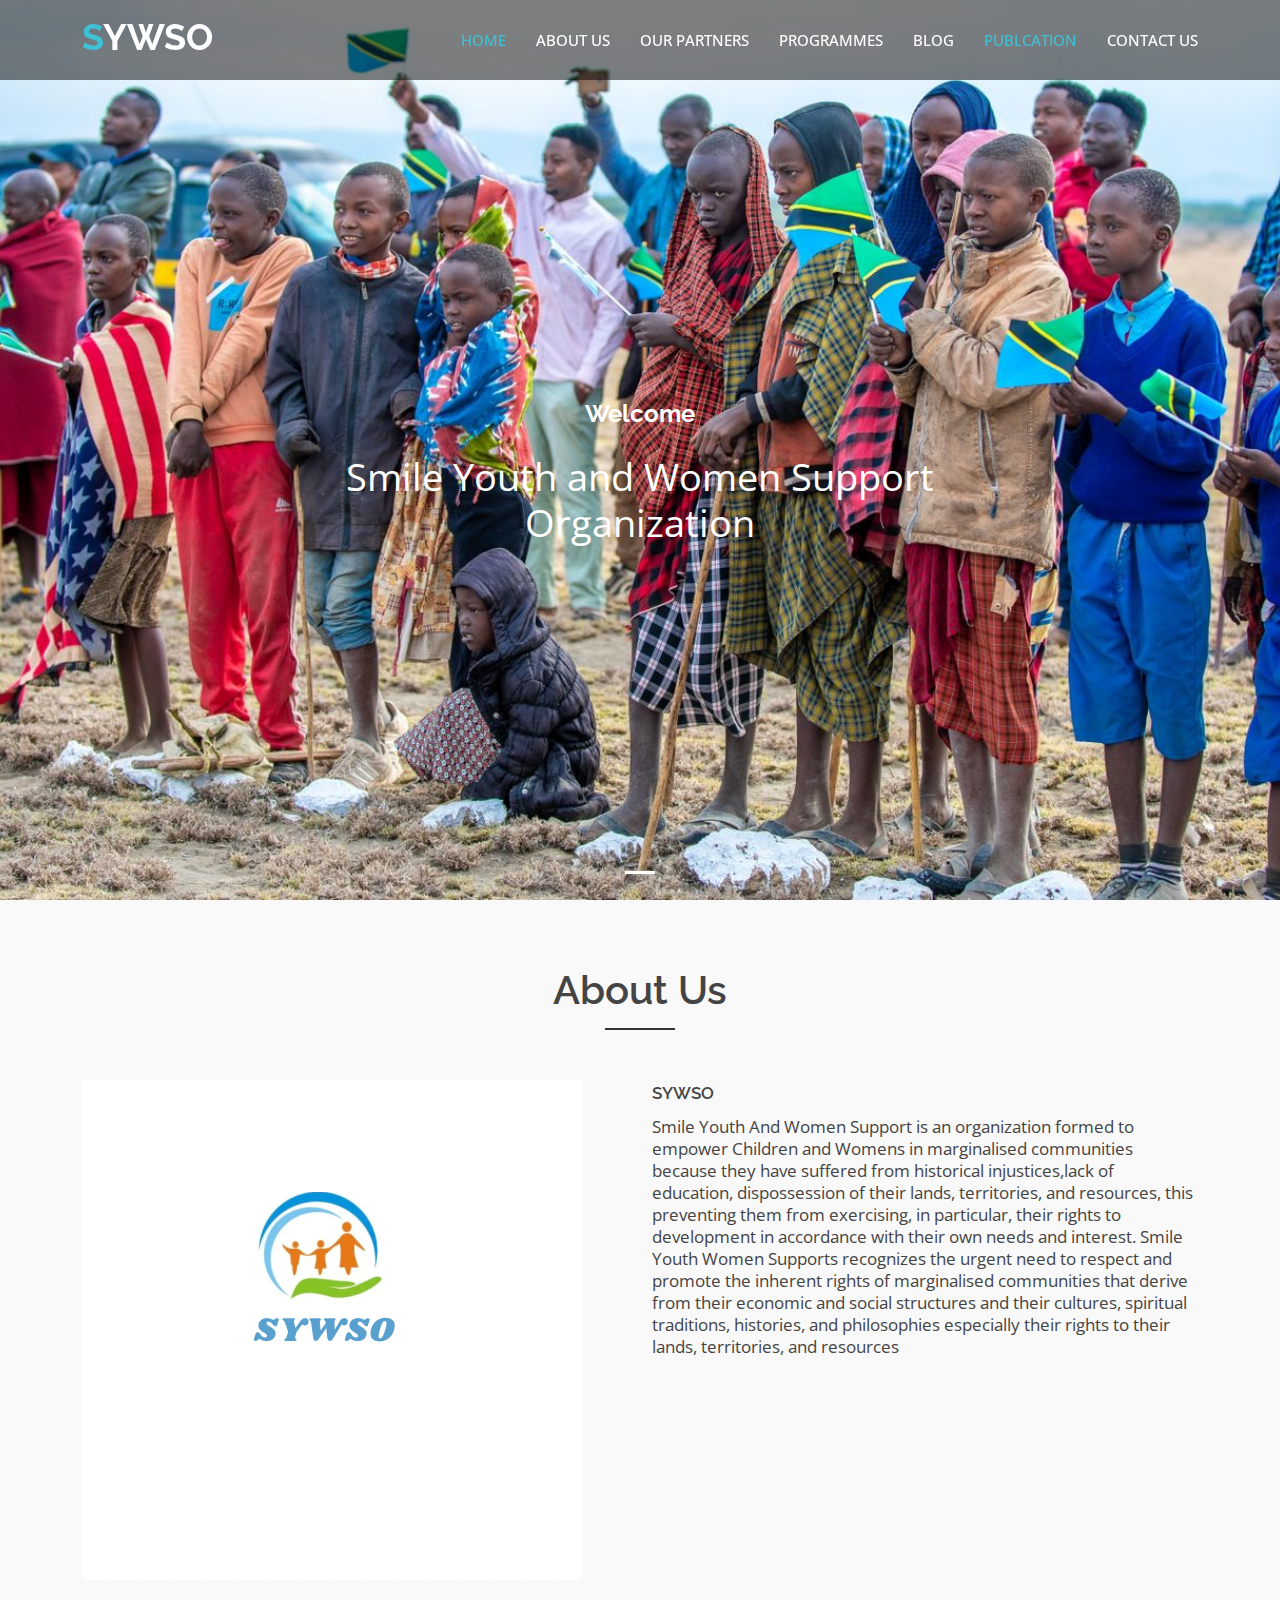
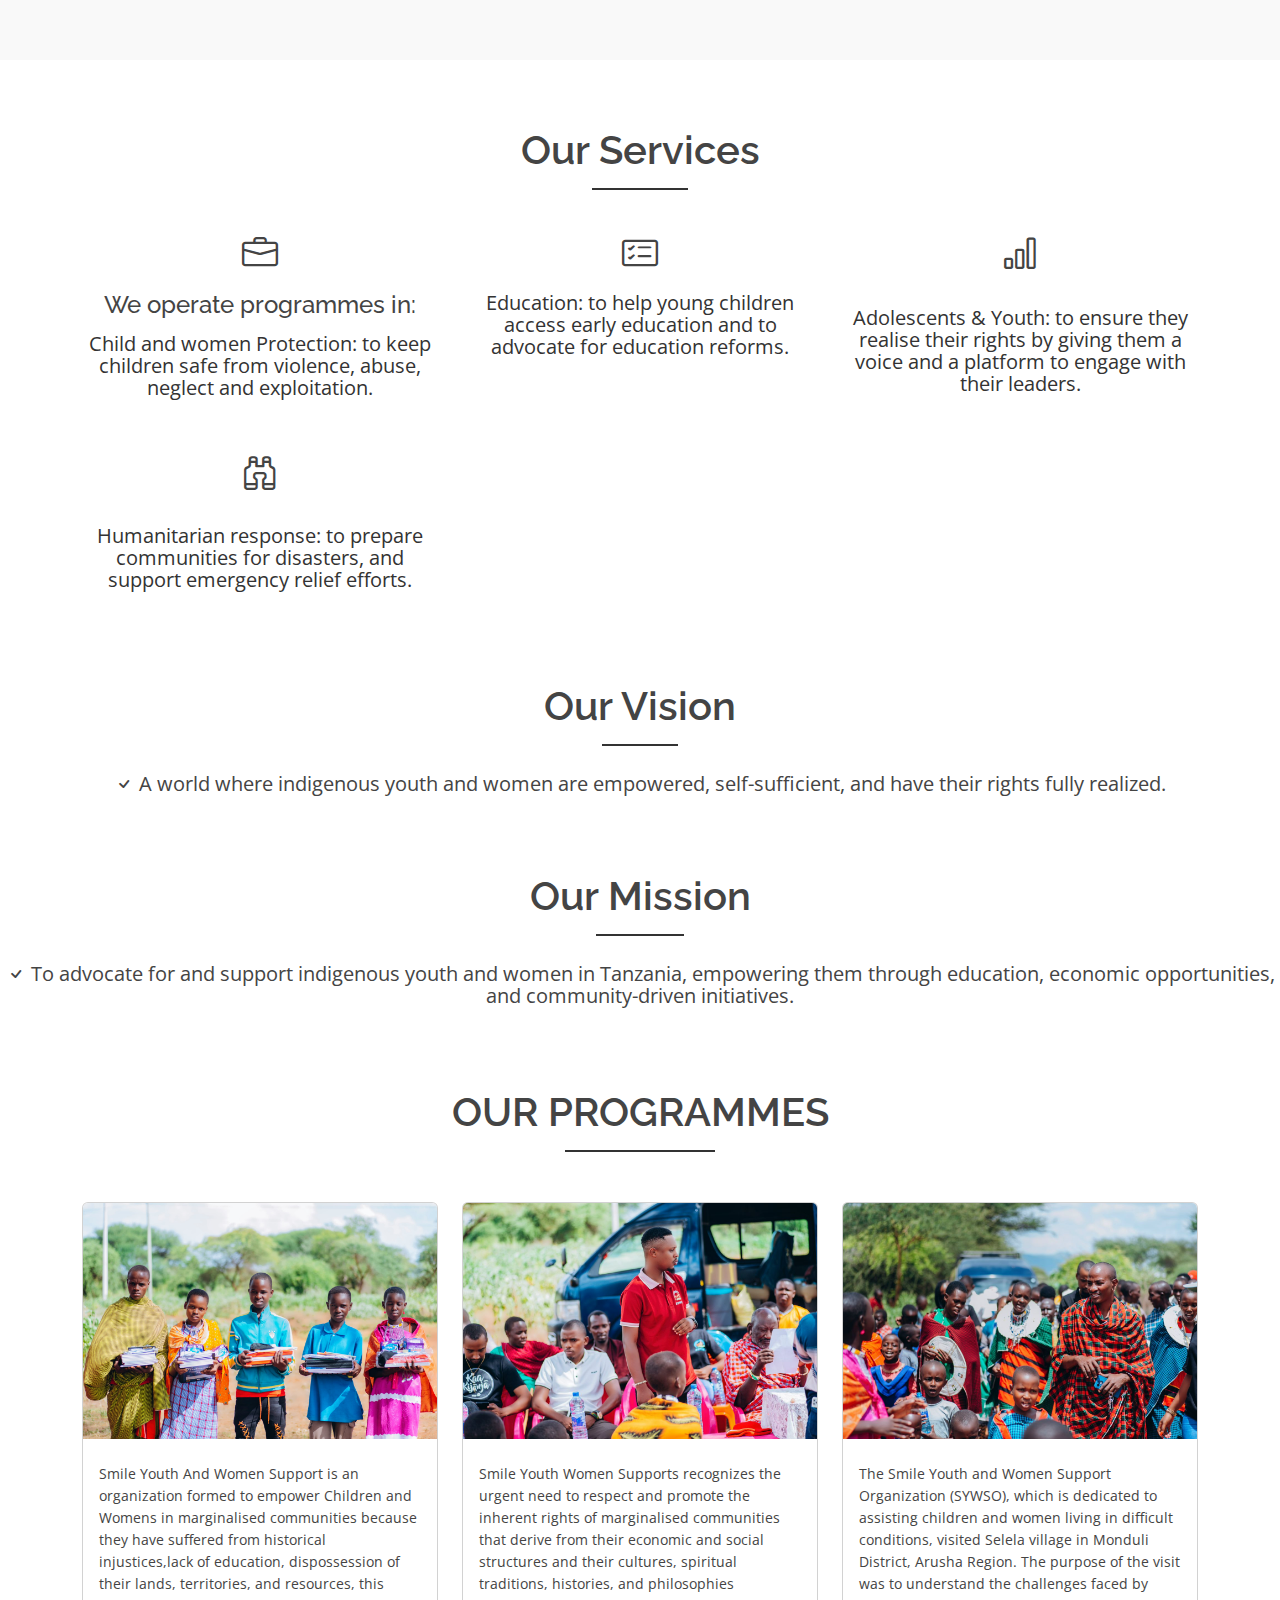
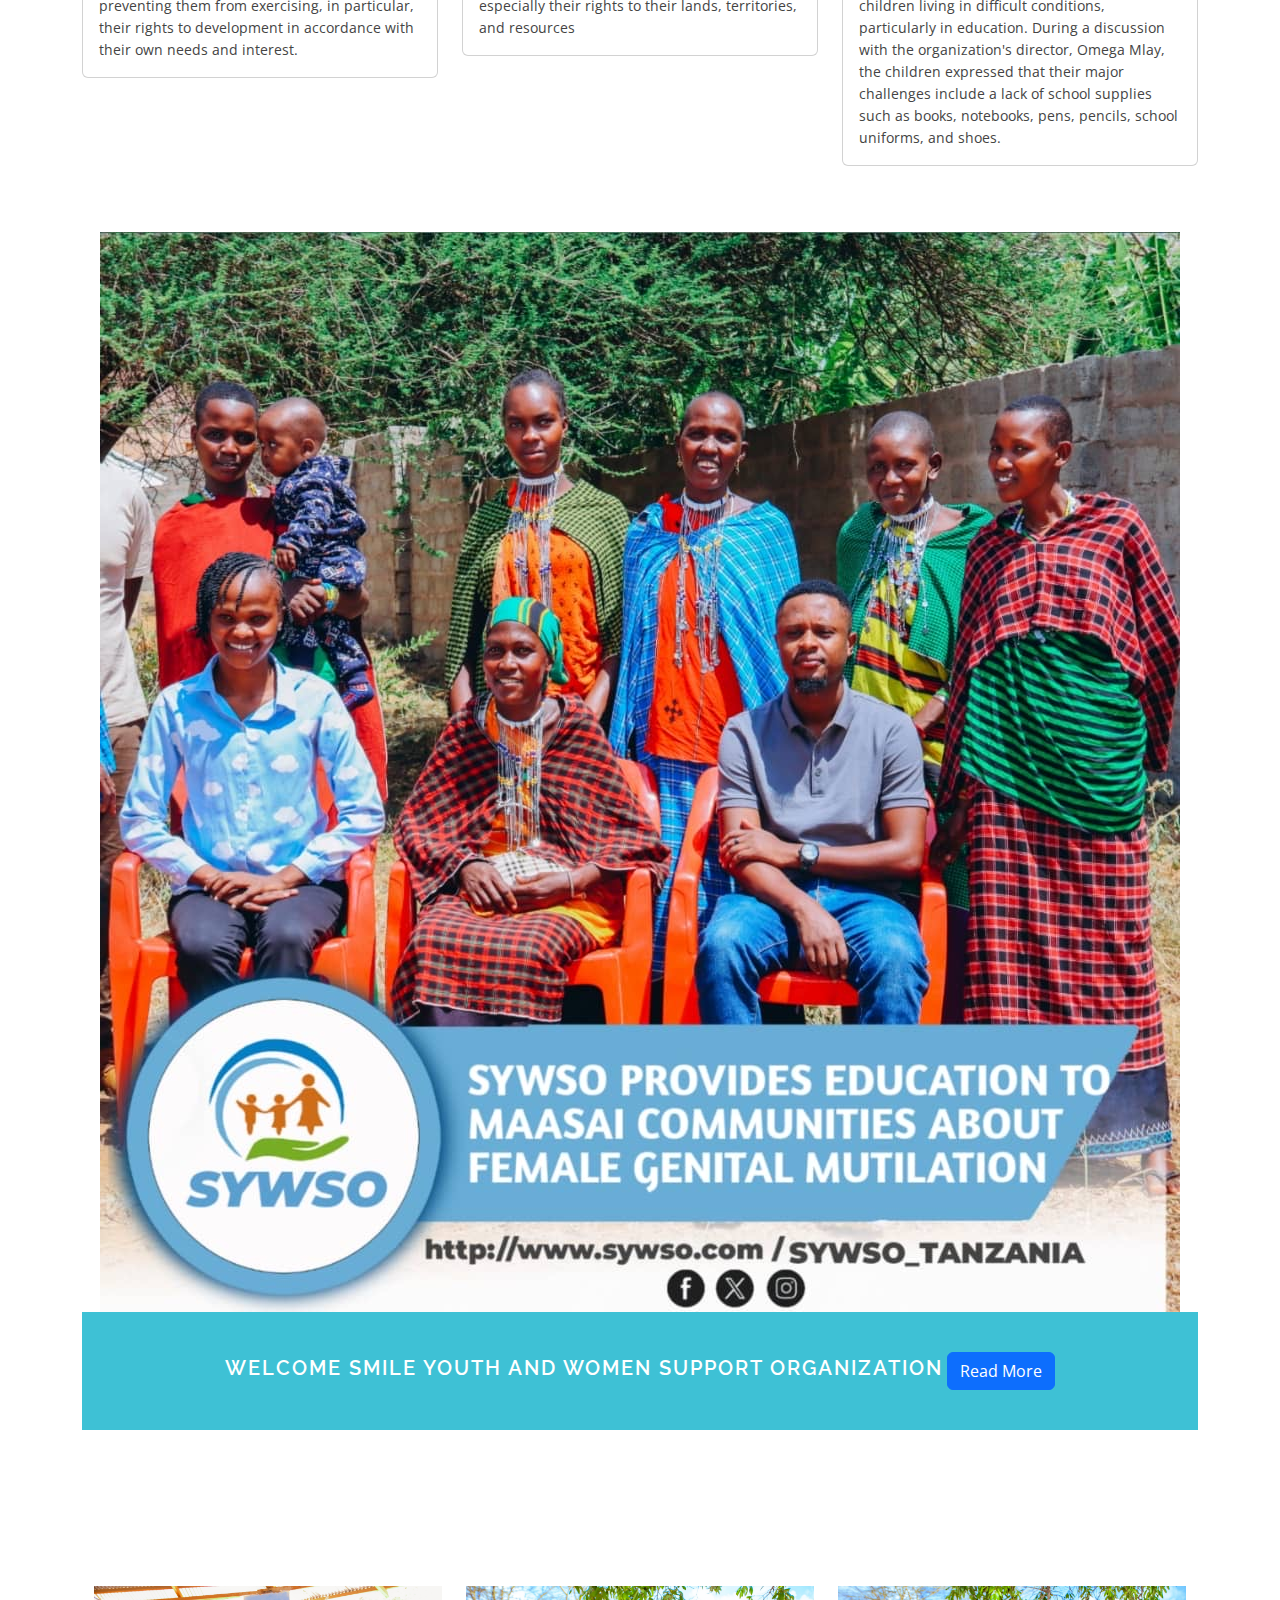
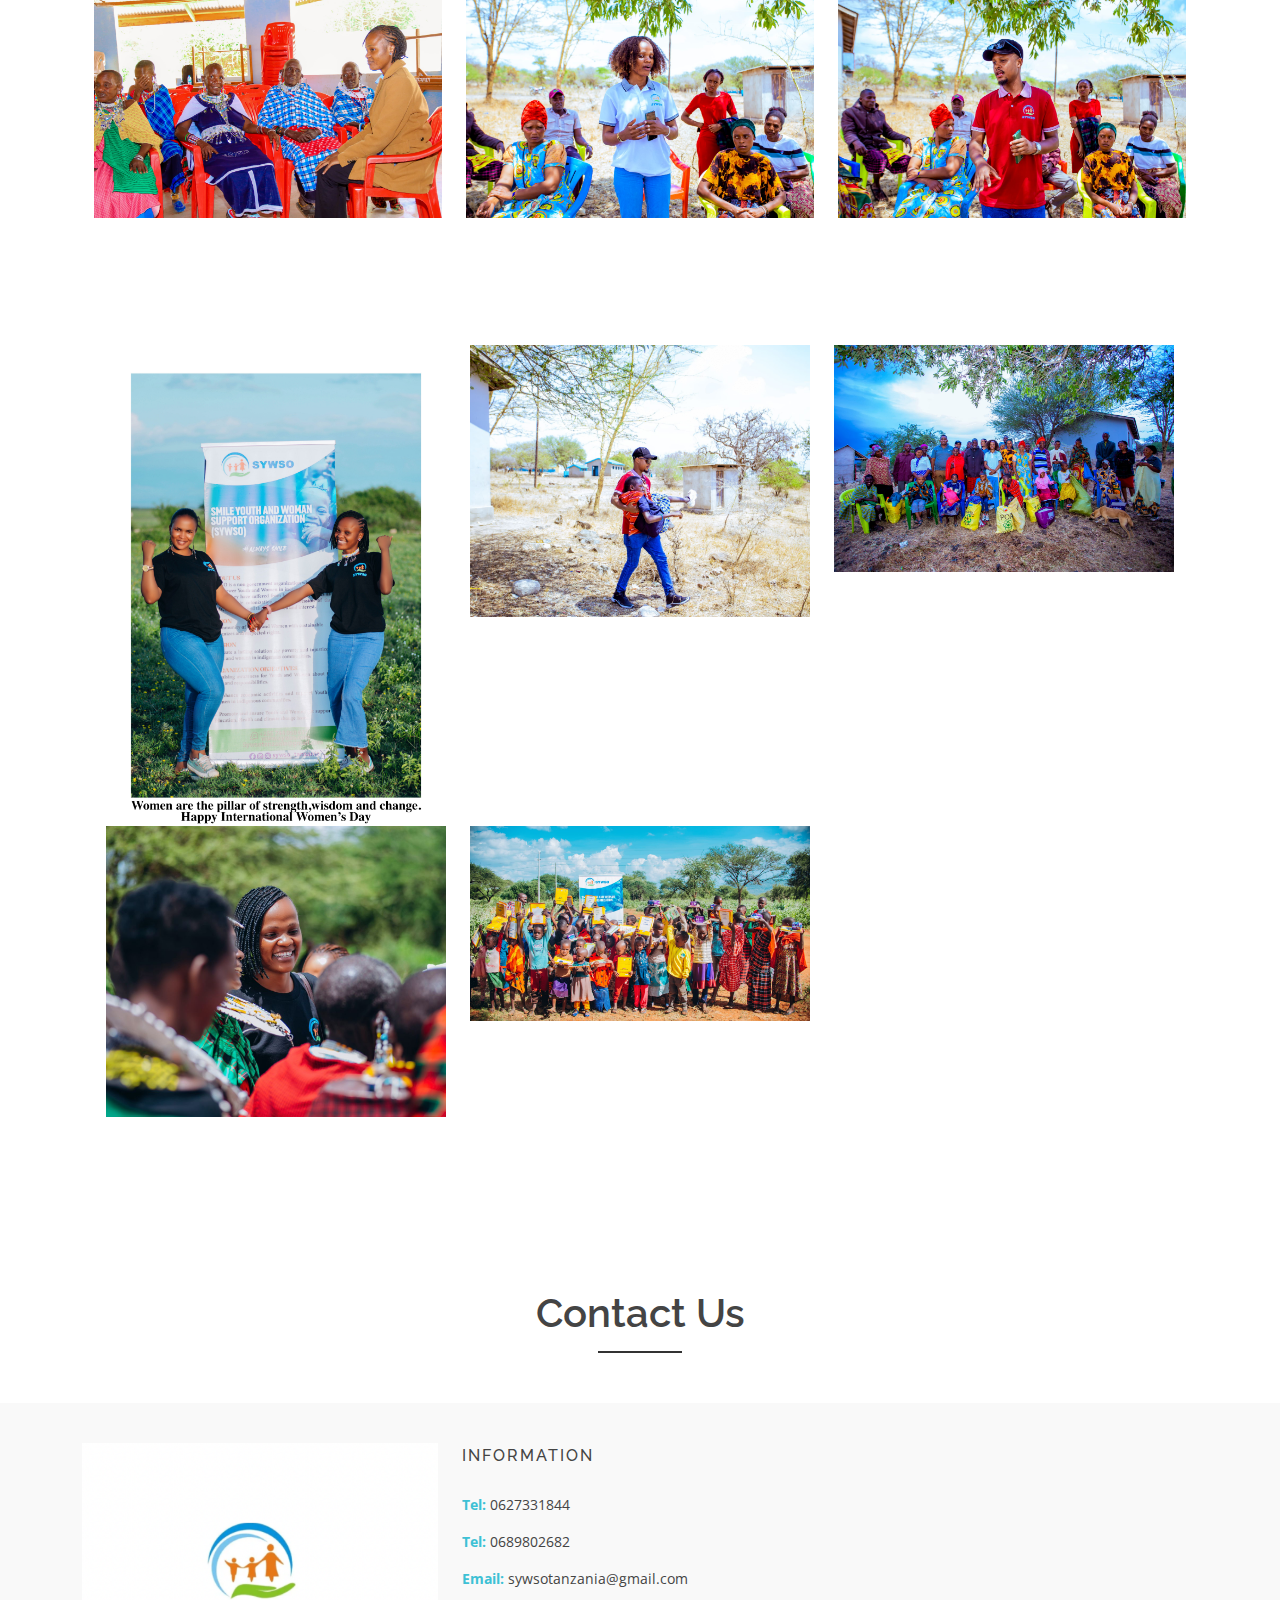
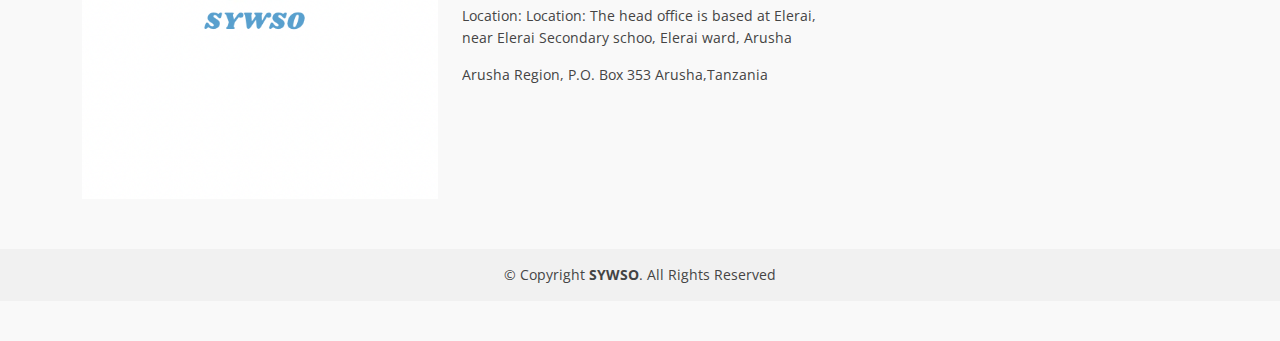
<file: index.html>
<!DOCTYPE html>
<html lang="en">

<head>
  <meta charset="utf-8">
  <meta content="width=device-width, initial-scale=1.0" name="viewport">


  <meta content="" name="description">
  <meta content="" name="keywords">

  <!-- Favicons -->
  <link href="assets/img/favicon.png" rel="icon">
  <link href="assets/img/apple-touch-icon.png" rel="apple-touch-icon">

  <!-- Google Fonts -->
  <link
    href="https://fonts.googleapis.com/css?family=Open+Sans:300,400,400i,600,700|Raleway:300,400,400i,500,500i,700,800,900"
    rel="stylesheet">

  <!-- Vendor CSS Files -->
  <link href="/vendor/animate.css/animate.min.css" rel="stylesheet">
  <link href="/vendor/bootstrap/css/bootstrap.min.css" rel="stylesheet">
  <link href="/vendor/bootstrap-icons/bootstrap-icons.css" rel="stylesheet">
  <link href="/vendor/boxicons/css/boxicons.min.css" rel="stylesheet">
  <link href="/vendor/glightbox/css/glightbox.min.css" rel="stylesheet">
  <link href="/vendor/swiper/swiper-bundle.min.css" rel="stylesheet">

  <link rel="stylesheet" type="text/css" href="/css/style.css">

</head>

<body>

  <!-- ======= Header ======= -->
  <header id="header" class="fixed-top d-flex align-items-center">
    <div class="container d-flex justify-content-between">

      <div class="logo">
        <h1><a href="index.html"><span>S</span>YWSO</a></h1>


      </div>

      <nav id="navbar" class="navbar">
        <ul>
          <li><a class="nav-link scrollto active" href="#hero">HOME</a></li>
          <li><a class="nav-link scrollto" href="#about">ABOUT US</a></li>
          <li><a class="nav-link scrollto" href="#services">OUR PARTNERS </a></li>
          <li><a class="nav-link scrollto" href="#portfolio">PROGRAMMES</a></li>
          <li><a class="nav-link scrollto" href="blog.html">BLOG</a></li>
          <li><a class="nav-link scrollto active" href="#hero">PUBLCATION</a></li>



          </li>
          <li><a class="nav-link scrollto" href="#contact">CONTACT US</a></li>
        </ul>
        <i class="bi bi-list mobile-nav-toggle"></i>
      </nav><!-- .navbar -->

    </div>
  </header><!-- End Header -->

  <!-- ======= hero Section ======= -->
  <section id="hero">
    <div class="hero-container">
      <div id="heroCarousel" class="carousel slide carousel-fade" data-bs-ride="carousel" data-bs-interval="5000">

        <ol id="hero-carousel-indicators" class="carousel-indicators"></ol>

        <div class="carousel-inner" role="listbox">

          <div class="carousel-item active" style="background-image: url(/img/hero-carousel/1.JPG)">

            <div class="carousel-container">
              <div class="container">
                <h2 class="animate__animated animate__fadeInDown">Welcome</h2>
                <p class="animate__animated animate__fadeInUp">Smile Youth and Women Support Organization</p>

              </div>
            </div>
          </div>




        </div>


      </div>
    </div>
  </section><!-- End Hero Section -->

  <main id="main">

    <!-- ======= About Section ======= -->
    <div id="about" class="about-area area-padding">
      <div class="container">
        <div class="row">
          <div class="col-md-12 col-sm-12 col-xs-12">
            <div class="section-headline text-center">
              <h2>About Us</h2>
            </div>
          </div>
        </div>
        <div class="row">
          <!-- single-well start-->
          <div class="col-md-6 col-sm-6 col-xs-12">
            <div class="well-left">
              <div class="single-well">
                <a href="#">
                  <img src="/img/logo.png">
                </a>
              </div>
            </div>
          </div>
          <!-- single-well end-->
          <div class="col-md-6 col-sm-6 col-xs-12">
            <div class="well-middle">
              <div class="single-well">
                <a href="#">
                  <h4 class="sec-head">SYWSO</h4>
                </a>
                <p style="font-size: 17px;">
                  Smile Youth And Women Support is an organization formed to empower Children and
                  Womens in marginalised communities because they have suffered from historical
                  injustices,lack of education, dispossession of their lands, territories, and
                  resources, this
                  preventing them from exercising, in particular, their rights to development in
                  accordance
                  with their own needs and interest.
                  Smile Youth Women Supports recognizes the urgent need to respect and promote the
                  inherent rights of marginalised communities that derive from their economic and social
                  structures and their cultures, spiritual traditions, histories, and philosophies
                  especially
                  their rights to their lands, territories, and resources 
                </p>

              </div>
            </div>
          </div>
          <!-- End col-->
        </div>
      </div>
    </div><!-- End About Section -->

    <!-- ======= Services Section ======= -->
    <div id="services" class="services-area area-padding">
      <div class="container">
        <div class="row">
          <div class="col-md-12 col-sm-12 col-xs-12">
            <div class="section-headline services-head text-center">
              <h2>Our Services</h2>
            </div>
          </div>
        </div>
        <div class="row text-center">
          <!-- Start Left services -->
          <div class="col-md-4 col-sm-4 col-xs-12">
            <div class="about-move">
              <div class="services-details">
                <div class="single-services">
                  <a class="services-icon" href="#">
                    <i class="bi bi-briefcase"></i>
                  </a>
                  <h4>We operate programmes in:</h4>
                  <p style="font-size: 20px;">
                    Child and women Protection: to keep children safe from violence, abuse, neglect and
                    exploitation.
                  </p>
                </div>
              </div>
              <!-- end about-details -->
            </div>
          </div>
          <div class="col-md-4 col-sm-4 col-xs-12">
            <div class="about-move">
              <div class="services-details">
                <div class="single-services">
                  <a class="services-icon" href="#">
                    <i class="bi bi-card-checklist"></i>
                  </a>

                  <p style="font-size: 20px;">
                    Education: to help young children access early education and to advocate for education
                    reforms.
                  </p>
                </div>
              </div>
              <!-- end about-details -->
            </div>
          </div>
          <div class="col-md-4 col-sm-4 col-xs-12">
            <!-- end col-md-4 -->
            <div class=" about-move">
              <div class="services-details">
                <div class="single-services">
                  <a class="services-icon" href="#">
                    <i class="bi bi-bar-chart"></i>
                  </a>
                  <h4></h4>
                  <p style="font-size: 20px;">
                    Adolescents & Youth: to ensure they realise their rights by giving them a voice and a
                    platform to engage with their leaders.
                  </p>
                </div>
              </div>
              <!-- end about-details -->
            </div>
          </div>
          <div class="col-md-4 col-sm-4 col-xs-12">
            <!-- end col-md-4 -->
            <div class=" about-move">
              <div class="services-details">
                <div class="single-services">
                  <a class="services-icon" href="#">
                    <i class="bi bi-binoculars"></i>
                  </a>
                  <h4> </h4>
                  <p style="font-size: 20px;">
                    Humanitarian response: to prepare communities for disasters, and support emergency
                    relief efforts.
                  </p>
                </div>
              </div>
              <!-- end about-details -->
            </div>
          </div>
          <!-- End Left services -->

          <!-- End Left services -->

        </div>
      </div>
    </div>
    </div><!-- End Services Section -->


    <div class="row">
      <div class="col-md-12 col-sm-12 col-xs-12">
        <div class="section-headline services-head text-center">
          <h2>Our Vision</h2>
        </div>
      </div>
    </div>
    <ul>
      <br>
      <center>
        <p style="font-size: 20px;"><i class="bi bi-check"></i>
          A world where indigenous youth and women are empowered, self-sufficient, and have their rights fully realized.
        </p>
      </center>

      <br>
      <br>
      <br>
      <div class="row">
        <div class="col-md-12 col-sm-12 col-xs-12">
          <div class="section-headline services-head text-center">
            <h2>Our Mission</h2>
          </div>
        </div>
      </div>

      <br>

      <center>
        <p style="font-size: 20px;"><i class="bi bi-check"></i>
          To advocate for and support indigenous youth and women in Tanzania, empowering them through education,
          economic opportunities, and community-driven initiatives.
        </p>
      </center>


    </ul>





    <!-- ======= Portfolio Section ======= -->
    <div id="portfolio" class="portfolio-area area-padding fix">
      <div class="container">
        <div class="row">
          <div class="col-lg-12 col-md-12 col-sm-12 col-xs-12">
            <div class="section-headline text-center">
              <h2>OUR PROGRAMMES</h2>
            </div>
          </div>
        </div>


    


<div class="row row-cols-1 row-cols-md-3 g-4">
  <div class="col">
    <div class="card">
      <img src="/img/Blog14.jpeg" class="card-img-top"
        alt="Hollywood Sign on The Hill" />
      <div class="card-body">
        <h5 class="card-title"></h5>
        <p class="card-text">
              Smile Youth And Women Support is an organization formed to empower Children and
                    Womens in marginalised communities because they have suffered from historical
                    injustices,lack of education, dispossession of their lands, territories, and
                    resources, this
                    preventing them from exercising, in particular, their rights to development in
                    accordance
                    with their own needs and interest.
                    
        </p>
      </div>
    </div>
  </div>
  <div class="col">
    <div class="card">
      <img src="/img/Blog18.jpeg" class="card-img-top"
        alt="Palm Springs Road" />
      <div class="card-body">
        <h5 class="card-title"></h5>
        <p class="card-text">
          Smile Youth Women Supports recognizes the urgent need to respect and promote the
                    inherent rights of marginalised communities that derive from their economic and social
                    structures and their cultures, spiritual traditions, histories, and philosophies
                    especially
                    their rights to their lands, territories, and resources
        </p>
      </div>
    </div>
  </div>
  <div class="col">
    <div class="card">
      <img src="/img/Blog19.jpeg" class="card-img-top"
        alt="Los Angeles Skyscrapers" />
      <div class="card-body">
        <h5 class="card-title"></h5>
        <p class="card-text">The Smile Youth and Women Support Organization (SYWSO), which is dedicated to assisting children and women living in difficult conditions, visited Selela village in Monduli District, Arusha Region. The purpose of the visit was to understand the challenges faced by children living in difficult conditions, particularly in education.

                    During a discussion with the organization's director, Omega Mlay, the children expressed that their major challenges include a lack of school supplies such as books, notebooks, pens, pencils, school uniforms, and shoes. 
    </div>
  </div>
  </div>
</div>

<br>
        <br>
        <br>




       <center><img src="/img/masaibanner.jpeg"></center>


    

    <!-- ======= Suscribe Section ======= -->
    <div class="suscribe-area">
      <div class="container">
        <div class="row">
          <div class="col-lg-12 col-md-12 col-sm-12 col-xs=12">
            <div class="suscribe-text text-center">
              <h3>Welcome Smile Youth and Women Support Organization </h3>
<a class="btn btn-primary" href="blog.html" role="button">Read More</a>

             
</a>
            </div>
          </div>
        </div>
      </div>
    </div><!-- End Suscribe Section -->

    <br>
    <br>



<section class="blog py-5">
    <div class="container">
      <div class="d-flex flex-wrap justify-content-between align-items-center mt-5 mb-3">
        
        <a href="index.html" class="btn-link"></a>
      </div>
      <div class="row">
        <div class="col-md-4">
          <article class="post-item">
            <div class="post-image">
              <a href="index.html">
                <img src="/img/blog1.jpg" alt="image" class="post-grid-image img-fluid">
              </a>
            </div>
         
          </article>
        </div>
        <div class="col-md-4">
          <article class="post-item">
            <div class="post-image">
              <a href="index.html">
                <img src="/img/blog8.jpg" alt="image" class="post-grid-image img-fluid">
              </a>
            </div>
          
          </article>
        </div>

<div class="col-md-4">
          <article class="post-item">
            <div class="post-image">
              <a href="index.html">
                <img src="/img/blog7.jpg" alt="image" class="post-grid-image img-fluid">
              </a>
            </div>
          
          </article>
        </div>



<section class="blog py-5">
    <div class="container">
      <div class="d-flex flex-wrap justify-content-between align-items-center mt-5 mb-3">
        <h4 class="text-uppercase"></h4>
        <a href="index.html" class="btn-link"></a>
      </div>
      <div class="row">
        <div class="col-md-4">
          <article class="post-item">
            <div class="post-image">
              <a href="index.html">
                <img src="/img/sywso.jpeg" alt="image" class="post-grid-image img-fluid">
              </a>
            </div>
         
          </article>
        </div>
        <div class="col-md-4">
          <article class="post-item">
            <div class="post-image">
              <a href="index.html">
                <img src="/img/blog12.jpg" alt="image" class="post-grid-image img-fluid">
              </a>
            </div>
          
          </article>
        </div>

<div class="col-md-4">
          <article class="post-item">
            <div class="post-image">
              <a href="index.html">
                <img src="/blog13.jpg" alt="image" class="post-grid-image img-fluid">
              </a>
            </div>
          
          </article>
        </div>




        
<div class="col-md-4">
          <article class="post-item">
            <div class="post-image">
              <a href="index.html">
                <img src="img/Blog16.jpeg" alt="image" class="post-grid-image img-fluid">
              </a>
            </div>
          
          </article>
        </div>

        <div class="col-md-4">
          <article class="post-item">
            <div class="post-image">
              <a href="index.html">
                <img src="img/Blog13.jpeg" alt="image" class="post-grid-image img-fluid">
              </a>
            </div>
          
          </article>
        </div>

 
        
 <div class="col-md-4">
          <article class="post-item">
            <div class="post-image">
              <a href="index.html>
                <img src="img/Blog10.jpeg" alt="image" class="post-grid-image img-fluid">
              </a>
            </div>
          
          </article>
        </div>



<div class="col-md-4">
          <article class="post-item">
            <div class="post-image">
              <a href="index.html>
                <img src="img/Blog15.jpeg" alt="image" class="post-grid-image img-fluid">
              </a>
            </div>
          
          </article>
        </div>

        <div class="col-md-4">
          <article class="post-item">
            <div class="post-image">
              <a href="index.html>
                <img src="img/Blog14.jpeg" alt="image" class="post-grid-image img-fluid">
              </a>
            </div>
          
          </article>
        </div>


  </main><!-- End #main -->

           <!-- ======= Contact Section ======= -->
    <div class="col-md-12 col-sm-12 col-xs-12">
      <div class="section-headline text-center">
        <h2>Contact us</h2>
      </div>
    </div>
  <!-- ======= Footer ======= -->
  <footer>
    <div id="contact" class="footer-area">
      <div class="container">
        <div class="row">
          <div class="col-md-4">
            <div class="footer-content">
              <div class="footer-head">
                <div class="footer-logo">
                  <img src="/img/logo.png">
                </div>


                <div class="footer-icons">

                </div>
              </div>
            </div>
          </div>
          <!-- end single footer -->
          <div class="col-md-4">
            <div class="footer-content">
              <div class="footer-head">
                <h4>information</h4>

                <div class="footer-contacts">
                  <p><span>Tel:</span> 0627331844</p>
                  <p><span>Tel:</span> 0689802682</p>
                  <p><span>Email:</span> sywsotanzania@gmail.com</p <p><span>Location:</span> Location: The head office
                  is based at Elerai, near Elerai Secondary schoo, Elerai ward, Arusha</p>
                  Arusha Region, P.O. Box 353 Arusha,Tanzania
                </div>
              </div>
            </div>
          </div>
          <!-- end single footer -->
          <div class="col-md-4">
            <div class="footer-content">
              <div class="footer-head">

                <div class="flicker-img">
                  
              </div>
            </div>
          </div>
        </div>
      </div>
    </div>
    <div class="footer-area-bottom">
      <div class="container">
        <div class="row">
          <div class="col-md-12 col-sm-12 col-xs-12">
            <div class="copyright text-center">
              <p>
                &copy; Copyright <strong>SYWSO</strong>. All Rights Reserved
              </p>
            </div>

          </div>
        </div>
      </div>
    </div>
    </div>
  </footer><!-- End  Footer -->

  <div id="preloader"></div>
  <a href="#" class="back-to-top d-flex align-items-center justify-content-center"><i
      class="bi bi-arrow-up-short"></i></a>

  <!-- Vendor JS Files -->
  <script src="/vendor/bootstrap/js/bootstrap.bundle.min.js"></script>
  <script src="/vendor/glightbox/js/glightbox.min.js"></script>
  <script src="/vendor/isotope-layout/isotope.pkgd.min.js"></script>
  <script src="/vendor/swiper/swiper-bundle.min.js"></script>
  <script src="/vendor/php-email-form/validate.js"></script>

  <!-- Template Main JS File -->
  <script src="/js/main.js"></script>

</body>

</html>
</file>
<file: css/style.css>
/**
* Template Name: eBusiness
* Template URL: https://bootstrapmade.com/ebusiness-bootstrap-corporate-template/
* Updated: Mar 17 2024 with Bootstrap v5.3.3
* Author: BootstrapMade.com
* License: https://bootstrapmade.com/license/
*/

/*--------------------------------------------------------------
# General
--------------------------------------------------------------*/
html,
body {
  height: 100%;
}

.floatleft {
  float: left;
}

.floatright {
  float: right;
}

.alignleft {
  float: left;
  margin-right: 15px;
  margin-bottom: 15px;
}

.alignright {
  float: right;
  margin-left: 15px;
  margin-bottom: 15px;
}

.aligncenter {
  display: block;
  margin: 0 auto 15px;
}

a:focus {
  outline: 0px solid;
}

img {
  max-width: 100%;
  height: auto;
}

.fix {
  overflow: hidden;
}

p {
  margin: 0 0 15px;
  color: #444;
}

h1,
h2,
h3,
h4,
h5,
h6 {
  font-family: "Raleway", sans-serif;
  margin: 0 0 15px;
  color: #444;
  font-weight: 500;
}

h1 {
  font-size: 48px;
  line-height: 50px;
}

h2 {
  font-size: 38px;
  line-height: 40px;
}

h3 {
  font-size: 30px;
  line-height: 32px;
}

h4 {
  font-size: 24px;
  line-height: 26px;
}

h5 {
  font-size: 20px;
  line-height: 22px;
}

h6 {
  font-size: 16px;
  line-height: 20px;
}

a {
  transition: all 0.3s ease 0s;
  text-decoration: none;
}

a:hover {
  color: #3EC1D5;
  text-decoration: none;
}

a:active,
a:hover {
  outline: 0 none;
}

body {
  background: #fff none repeat scroll 0 0;
  color: #444;
  font-family: "Open Sans", sans-serif;
  font-size: 14px;
  text-align: left;
  overflow-x: hidden;
  line-height: 22px;
}

/*--------------------------------------------------------------
# Back to top button
--------------------------------------------------------------*/
.back-to-top {
  position: fixed;
  visibility: hidden;
  opacity: 0;
  right: 15px;
  bottom: 15px;
  z-index: 996;
  background: #3ec1d5;
  width: 40px;
  height: 40px;
  transition: all 0.4s;
}

.back-to-top i {
  font-size: 28px;
  color: #fff;
  line-height: 0;
}

.back-to-top:hover {
  background: #60ccdc;
  color: #fff;
}

.back-to-top.active {
  visibility: visible;
  opacity: 1;
}

.clear {
  clear: both;
}

ul {
  list-style: outside none none;
  margin: 0;
  padding: 0;
}

input,
select,
textarea,
input[type=text],
input[type=date],
input[type=url],
input[type=email],
input[type=password],
input[type=tel],
button,
button[type=submit] {
  -moz-appearance: none;
  box-shadow: none !important;
}

::-moz-selection {
  background: #3EC1D5;
  text-shadow: none;
}

::selection {
  background: #3EC1D5;
  text-shadow: none;
}

.area-padding {
  padding: 70px 0px 80px;
}

.area-padding-2 {
  padding: 70px 0px 50px;
}

.padding-2 {
  padding-bottom: 90px;
}

.section-headline h2 {
  display: inline-block;
  font-size: 40px;
  font-weight: 600;
  margin-bottom: 70px;
  position: relative;
  text-transform: capitalize;
}

.section-headline h2::after {
  border: 1px solid #333;
  bottom: -20px;
  content: "";
  left: 0;
  margin: 0 auto;
  position: absolute;
  right: 0;
  width: 40%;
}

.sec-head {
  display: inline-block;
  font-size: 17px;
  font-weight: 600;
  margin-bottom: 0;
  padding: 0 0 10px;
  text-transform: uppercase;
  transition: all 0.4s ease 0s;
}

/*--------------------------------------------------------------
# Header
--------------------------------------------------------------*/
#header {
  height: 80px;
  transition: all 0.5s;
  z-index: 997;
  transition: all 0.5s;
  background: rgba(0, 0, 0, 0.5);
}

#header.header-scrolled {
  background: rgba(0, 0, 0, 0.8);
  height: 64px;
}

#header .logo h1 {
  font-size: 36px;
  margin: 0;
  padding: 0;
  line-height: 1;
  font-weight: bold;
}

#header .logo h1 span {
  color: #3ec1d5;
}

#header .logo h1 a,
#header .logo h1 a:hover {
  color: #fff;
  text-decoration: none;
}

#header .logo img {
  padding: 0;
  margin: 0;
  width: 100px;
  max-height: 100px;
  
}

@media (max-width: 768px) {
  #header {
    height: 64px;
    background: rgba(0, 0, 0, 0.8);
  }

  #header .logo h1 {
    font-size: 28px;
  }
}

.header-bg {
  background: url(../img/background/page-header.jpg);
  background-repeat: no-repeat;
  background-size: cover;
  background-position: top center;
  padding: 120px 0 60px;
}

.header-bg::before {
  content: "";
  position: absolute;
  left: 0;
  right: 0;
  top: 0;
  bottom: 0;
  background: rgba(0, 0, 0, 0.7);
}

@media (min-width: 1025px) {
  .header-bg {
    background-attachment: fixed;
  }
}

/*--------------------------------------------------------------
# Navigation Menu
--------------------------------------------------------------*/
/**
* Desktop Navigation 
*/
.navbar {
  padding: 0;
}

.navbar ul {
  margin: 0;
  padding: 0;
  display: flex;
  list-style: none;
  align-items: center;
}

.navbar li {
  position: relative;
}

.navbar a,
.navbar a:focus {
  display: flex;
  align-items: center;
  justify-content: space-between;
  padding: 10px 0 10px 30px;
  font-size: 15px;
  font-weight: 500;
  color: #fff;
  white-space: nowrap;
  transition: 0.3s;
}

.navbar a i,
.navbar a:focus i {
  font-size: 12px;
  line-height: 0;
  margin-left: 5px;
}

.navbar a:hover,
.navbar .active,
.navbar .active:focus,
.navbar li:hover>a {
  color: #3ec1d5;
}

.navbar .dropdown ul {
  display: block;
  position: absolute;
  left: 14px;
  top: calc(100% + 30px);
  margin: 0;
  padding: 10px 0;
  z-index: 99;
  opacity: 0;
  visibility: hidden;
  background: #fff;
  box-shadow: 0px 0px 30px rgba(127, 137, 161, 0.25);
  transition: 0.3s;
}

.navbar .dropdown ul li {
  min-width: 200px;
}

.navbar .dropdown ul a {
  padding: 10px 20px;
  font-size: 14px;
  text-transform: none;
  color: #0d2529;
}

.navbar .dropdown ul a i {
  font-size: 12px;
}

.navbar .dropdown ul a:hover,
.navbar .dropdown ul .active:hover,
.navbar .dropdown ul li:hover>a {
  color: #3ec1d5;
}

.navbar .dropdown:hover>ul {
  opacity: 1;
  top: 100%;
  visibility: visible;
}

.navbar .dropdown .dropdown ul {
  top: 0;
  left: calc(100% - 30px);
  visibility: hidden;
}

.navbar .dropdown .dropdown:hover>ul {
  opacity: 1;
  top: 0;
  left: 100%;
  visibility: visible;
}

@media (max-width: 1366px) {
  .navbar .dropdown .dropdown ul {
    left: -90%;
  }

  .navbar .dropdown .dropdown:hover>ul {
    left: -100%;
  }
}

/**
* Mobile Navigation 
*/
.mobile-nav-toggle {
  color: #fff;
  font-size: 28px;
  cursor: pointer;
  display: none;
  line-height: 0;
  transition: 0.5s;
}

@media (max-width: 991px) {
  .mobile-nav-toggle {
    display: block;
  }

  .navbar ul {
    display: none;
  }
}

.navbar-mobile {
  position: fixed;
  overflow: hidden;
  top: 0;
  right: 0;
  left: 0;
  bottom: 0;
  background: rgba(1, 2, 2, 0.9);
  transition: 0.3s;
  z-index: 999;
}

.navbar-mobile .mobile-nav-toggle {
  position: absolute;
  top: 15px;
  right: 15px;
}

.navbar-mobile ul {
  display: block;
  position: absolute;
  top: 55px;
  right: 15px;
  bottom: 15px;
  left: 15px;
  padding: 10px 0;
  background-color: #fff;
  overflow-y: auto;
  transition: 0.3s;
}

.navbar-mobile a,
.navbar-mobile a:focus {
  padding: 10px 20px;
  font-size: 15px;
  color: #0d2529;
}

.navbar-mobile a:hover,
.navbar-mobile .active,
.navbar-mobile li:hover>a {
  color: #3ec1d5;
}

.navbar-mobile .getstarted,
.navbar-mobile .getstarted:focus {
  margin: 15px;
}

.navbar-mobile .dropdown ul {
  position: static;
  display: none;
  margin: 10px 20px;
  padding: 10px 0;
  z-index: 99;
  opacity: 1;
  visibility: visible;
  background: #fff;
  box-shadow: 0px 0px 30px rgba(127, 137, 161, 0.25);
}

.navbar-mobile .dropdown ul li {
  min-width: 200px;
}

.navbar-mobile .dropdown ul a {
  padding: 10px 20px;
}

.navbar-mobile .dropdown ul a i {
  font-size: 12px;
}

.navbar-mobile .dropdown ul a:hover,
.navbar-mobile .dropdown ul .active:hover,
.navbar-mobile .dropdown ul li:hover>a {
  color: #3ec1d5;
}

.navbar-mobile .dropdown>.dropdown-active {
  display: block;
}

/*--------------------------------------------------------------
# Hero Section
--------------------------------------------------------------*/
#hero {
  width: 300;
  height: 100vh;
  background: #000;
  overflow: hidden;
  position: relative;
}

@media (max-height: 500px) {
  #hero {
    height: 150vh;
  }
}

#hero .carousel,
#hero .carousel-inner,
#hero .carousel-item,
#hero .carousel-item::before {
  position: absolute;
  top: 0;
  right: 0;
  left: 0;
  bottom: 0;
}

#hero .carousel-item {
  background-size: cover;
  background-position: center;
  background-repeat: no-repeat;
}

#hero .carousel-item::before {
  content: "";
  
}

#hero .carousel-container {
  display: flex;
  justify-content: center;
  align-items: center;
  position: absolute;
  bottom: 0;
  top: 70px;
  left: 50px;
  right: 50px;
}

#hero .container {
  text-align: center;
}

#hero h2 {
  color: #fff;
  margin-bottom: 20px;
  font-size: 24px;
  font-weight: 700;
}

@media (max-width: 768px) {
  #hero h2 {
    font-size: 30px;
    line-height: 1.2;
  }
}

#hero p {
  width: 80%;
  font-size: 38px;
  line-height: 1.2;
  margin: 0 auto 30px auto;
  color: #fff;
}

@media (min-width: 1024px) {
  #hero p {
    width: 60%;
  }
}

@media (max-width: 100px) {
  #hero p {
    font-size: 28px;
    line-height: 1.2;
    
  }
}

#hero .carousel-fade {
  overflow: hidden;
}

#hero .carousel-fade .carousel-inner .carousel-item {
  transition-property: opacity;
}

#hero .carousel-fade .carousel-inner .carousel-item,
#hero .carousel-fade .carousel-inner .active.carousel-item-start,
#hero .carousel-fade .carousel-inner .active.carousel-item-end {
  opacity: 0;
}

#hero .carousel-fade .carousel-inner .active,
#hero .carousel-fade .carousel-inner .carousel-item-next.carousel-item-start,
#hero .carousel-fade .carousel-inner .carousel-item-prev.carousel-item-end {
  opacity: 1;
  transition: 0.5s;
}

#hero .carousel-fade .carousel-inner .carousel-item-next,
#hero .carousel-fade .carousel-inner .carousel-item-prev,
#hero .carousel-fade .carousel-inner .active.carousel-item-start,
#hero .carousel-fade .carousel-inner .active.carousel-item-end {
  left: 0;
  transform: translate3d(0, 0, 0);
}

#hero .carousel-control-prev,
#hero .carousel-control-next {
  width: 10%;
}

@media (min-width: 1024px) {

  #hero .carousel-control-prev,
  #hero .carousel-control-next {
    width: 5%;
  }
}

#hero .carousel-control-next-icon,
#hero .carousel-control-prev-icon {
  background: none;
  font-size: 32px;
  line-height: 1;
}

#hero .carousel-indicators li {
  cursor: pointer;
  list-style-type: none;
}

#hero .btn-get-started {
  font-weight: 500;
  font-size: 16px;
  letter-spacing: 1px;
  display: inline-block;
  padding: 8px 32px;
  border-radius: 50px;
  transition: 0.5s;
  margin: 10px;
  color: #fff;
  background: #3ec1d5;
}

#hero .btn-get-started:hover {
  background: #fff;
  color: #3ec1d5;
}

/*--------------------------------------------------------------
# About
--------------------------------------------------------------*/
.about-area {
  background-color: #f9f9f9;
}

.single-well>a {
  display: block;
}

.single-well ul li {
  color: #444;
  display: block;
  padding: 5px 0;
}

.single-well ul li i {
  color: #3EC1D5;
  margin-right: 5px;
  font-size: 18px;
}

.single-well p {
  color: #444;
}

/*--------------------------------------------------------------
# Services
--------------------------------------------------------------*/
.services-icon {
  color: #444;
  display: inline-block;
  font-size: 36px;
  line-height: 36px;
  margin-bottom: 20px;
}

.section-headline.services-head>h2 {
  margin-bottom: 25px;
}

.services-details {
  padding-top: 40px;
  transition: all 0.5s ease 0s;
}

.services-details:hover h4,
.services-details:hover .services-icon {
  color: #3EC1D5;
}

.row.second-row {
  margin-top: 40px;
}

.section-head>h2 {
  color: #333;
}

.single-services>h4 {
  color: #444;
  font-size: 24px;
  font-weight: 500;
}

.single-services>p {
  color: #333;
  font-size: 14px;
}

/*--------------------------------------------------------------
# Team
--------------------------------------------------------------*/
.team-member {
  background: rgba(0, 0, 0, 0.65) none repeat scroll 0 0;
  display: block;
  margin-right: -15px;
  padding: 10px;
  position: relative;
  overflow: hidden;
}

.team-member::before {
  background: rgba(0, 0, 0, 0) url("../img/team/team01.jpg") repeat scroll 0 0;
  content: "";
  display: block;
  height: 100%;
  left: 0;
  margin-right: -15px;
  padding: 10px;
  position: absolute;
  top: 0;
  width: 100%;
  z-index: -1;
  background-repeat: no-repeat;
  background-size: cover;
  background-position: top center;
  transition: 5s;
  transform: scale(1);
}

.team-member:hover.team-member::before {
  transform: scale(1.2);
}

.single-team-member {
  border: 1px solid #ddd;
}

.team-left-text h4 {
  color: #fff;
  font-size: 30px;
  font-weight: 700;
  text-transform: uppercase;
}

.team-left-text p {
  color: #fff;
  font-size: 17px;
  line-height: 26px;
}

.email-news {
  display: block;
  margin: 30px 0;
  overflow: hidden;
  text-align: center;
  width: 100%;
}

.email-news .email_button input {
  background: rgba(0, 0, 0, 0) none repeat scroll 0 0;
  border: 1px solid #fff;
  color: #fff;
  float: left;
  font-size: 13px;
  padding: 8px;
  width: 81%;
}

.email-news .email_button>button {
  background: rgba(0, 0, 0, 0) none repeat scroll 0 0;
  border: 1px solid #fff;
  color: #fff;
  float: left;
  font-size: 16px;
  padding: 8px 12px;
  text-align: center;
}

.email-news .email_button>button:hover {
  background: #3EC1D5;
  border: 1px solid #fff;
  color: #fff;
}

.team-left-icon ul li {
  display: inline-block;
}

.team-left-icon ul li a:hover {
  color: #3EC1D5;
  background: #fff;
  border: 2px solid #fff;
}

.team-left-icon ul li a {
  border: 2px solid #fff;
  color: #fff;
  display: block;
  font-size: 16px;
  height: 40px;
  line-height: 37px;
  margin: 0 3px;
  width: 40px;
}

.team-member-carousel .single-team-member {
  overflow: hidden;
  width: 100%;
}

.single-team-member:hover .team-img a:after {
  opacity: 1;
}

.single-team-member:hover .team-social-icon {
  top: 45%;
  opacity: 1;
}

.team-img {
  position: relative;
}

.team-img>a {
  display: block;
}

.team-img>a::after {
  background: rgba(0, 0, 0, 0.7);
  bottom: 0;
  content: "";
  height: 100%;
  left: 0;
  position: absolute;
  transition: all 0.5s ease 0s;
  width: 100%;
  opacity: 0;
}

.team-social-icon {
  left: 50%;
  margin-left: -61px;
  opacity: 0;
  position: absolute;
  top: 30%;
  transition: 1.3s;
}

.team-social-icon ul li {
  display: inline-block;
}

.team-social-icon ul li a {
  border: 1px solid #fff;
  border-radius: 50%;
  color: #fff;
  display: inline-flex;
  align-items: center;
  justify-content: center;
  font-size: 14px;
  height: 34px;
  width: 34px;
  margin: 0 3px;
}

.team-social-icon ul li a i {
  line-height: 0;
}

.team-social-icon ul li a:hover {
  color: #fff;
  border: 1px solid #3EC1D5;
  background: #3EC1D5;
}

.team-content {
  padding: 10px 0px;
}

.team-content>h4,
.team-content>p {
  color: #444;
  margin-bottom: 5px;
}

.team-content.head-team p {
  margin-bottom: 0;
}

.team-left-icon.text-center {
  margin-bottom: 20px;
}

.head-team h4 {
  display: inline-block;
  font-size: 25px;
  font-weight: 600;
  padding-bottom: 10px;
  text-transform: uppercase;
}

/*--------------------------------------------------------------
# Review
--------------------------------------------------------------*/
.reviews-area {
  background: url(../img/background/reviews-bg.jpg);
  overflow: hidden;
  background-repeat: no-repeat;
  background-size: cover;
  background-position: top center;
  background-attachment: fixed;
  width: 100%;
  height: auto;
  position: relative;
}

.work-left-text {
  background: #3EC1D5 none repeat scroll 0 0;
}

.work-right-text {
  background: rgba(0, 0, 0, 0.8) none repeat scroll 0 0;
}

.work-right-text h2 {
  color: #fff;
  text-transform: uppercase;
  font-size: 24px;
}

.work-right-text h5 {
  color: #fff;
  font-size: 18px;
  font-weight: 700;
  line-height: 34px;
  text-transform: uppercase;
}

.work-right-text .sus-btn {
  margin-left: 0;
  margin-top: 20px;
}

.single-awesome-4 {
  display: block;
  float: left;
  overflow: hidden;
  width: 33.33%;
}

.single-awesome-4 .add-actions {
  padding: 10px 20px;
}

/*--------------------------------------------------------------
# Portfolio
--------------------------------------------------------------*/
.pst-content {
  padding-left: 10px;
}

#portfolio-flters {
  padding: 0;
  margin: 5px 0 35px 0;
  list-style: none;
  text-align: center;
}

#portfolio-flters li {
  cursor: pointer;
  margin: 15px 15px 15px 0;
  display: inline-block;
  padding: 8px 24px;
  font-size: 12px;
  line-height: 20px;
  color: #555;
  border-radius: 50px;
  text-transform: uppercase;
  background: #fff;
  margin-bottom: 5px;
  transition: all 0.3s ease-in-out;
  border: 1px solid #444;
}

#portfolio-flters li:hover,
#portfolio-flters li.filter-active {
  border-color: #3EC1D5;
  background: #3EC1D5;
  color: #fff;
}

#portfolio-flters li:last-child {
  margin-right: 0;
}

.single-awesome-portfolio {
  float: left;
  overflow: hidden;
  padding: 15px;
  width: 25%;
  position: relative;
}

.single-awesome-project {
  overflow: hidden;
  margin-bottom: 30px;
}

.first-item {
  margin-bottom: 30px;
}

.awesome-img {
  display: block;
  width: 100%;
  height: 100%;
  position: relative;
}

.awesome-img>a {
  display: block;
  position: relative;
}

.single-awesome-project:hover .awesome-img>a::after {
  opacity: 1;
}

.single-awesome-project:hover .add-actions {
  opacity: 1;
  bottom: 0;
}

.awesome-img>a::after {
 
  content: "";
  height: 100%;
  left: 0;
  position: absolute;
  top: 0;
  width: 100%;
  opacity: 0;
  transition: 0.4s;
}

.add-actions {
  
  bottom: 30px;
  display: block;
  height: 100%;
  left: 0;
  opacity: 0;
  overflow: hidden;
  padding: 10px 15px;
  position: absolute;
  transition: all 0.4s ease 0s;
  width: 100%;
}

.project-dec {
  display: block;
  height: 100%;
  width: 100%;
}

.project-dec a {
  display: block;
  height: 100%;
  width: 100%;
}

.project-dec h4 {
  margin-bottom: 5px;
}

.project-dec h4:hover {
  color: #fff;
}

.project-dec h4 {
  color: #ddd;
  font-size: 24px;
  margin-top: -45px;
  padding-top: 50%;
  text-decoration: none;
  text-transform: uppercase;
  font-weight: 800;
}

.project-dec span {
  color: #ddd;
  font-size: 13px;
}

.project-action-btn {
  display: block;
  height: 100%;
  text-align: center;
  transition: all 1s ease 0s;
  width: 100%;
}

.project-action-btn li {
  display: block;
  height: 100%;
  width: 100%;
}

.project-action-btn li a {
  display: block;
  height: 100%;
  width: 100%;
}

/*--------------------------------------------------------------
# Pricing
--------------------------------------------------------------*/
.pricing-area {
  background: rgba(0, 0, 0, 0.02) none repeat scroll 0 0;
}

.pri_table_list {
  border: 1px solid #ccc;
  text-align: center;
  transition: all 0.4s ease 0s;
  background: #fff;
}

.pri_table_list h3 span {
  font-size: 16px;
}

.pri_table_list ol li {
  border-bottom: 1px solid #ccc;
  color: #666;
  padding: 12px 15px;
  position: relative;
  display: flex;
  align-items: center;
}

.pri_table_list li.check {
  font-weight: 600;
}

.pri_table_list li.check i {
  color: #3EC1D5;
  line-height: 0;
  font-size: 24px;
  margin-right: 5px;
}

.pri_table_list li.cross {
  text-decoration: line-through;
  color: #999;
}

.pri_table_list li.cross i {
  color: #999;
  line-height: 0;
  font-size: 24px;
  margin-right: 5px;
}

.pri_table_list button {
  background: #444 none repeat scroll 0 0;
  border: 1px solid #444;
  color: #fff;
  margin-bottom: 25px;
  padding: 10px 35px;
  text-transform: uppercase;
  transition: all 0.4s ease 0s;
  border-radius: 30px;
}

.pri_table_list>h3 {
  color: #333;
  font-size: 24px;
  font-weight: 700;
  line-height: 25px;
  padding: 30px 0 20px;
  text-transform: uppercase;
  transition: all 0.4s ease 0s;
}

.pri_table_list ol {
  list-style: outside none none;
  margin: 0;
  padding: 0 0 25px;
}

.pri_table_list.active {
  transition: all 0.4s ease 0s;
  position: relative;
  overflow: hidden;
}

.saleon {
  background: #3EC1D5 none repeat scroll 0 0;
  color: #fff;
  font-size: 13px;
  font-weight: 700;
  left: -26px;
  padding: 2px 25px;
  position: absolute;
  text-transform: uppercase;
  top: 16px;
  transform: rotate(-45deg);
  -webkit-transform: rotate(-45deg);
  -ms-transform: rotate(-45deg);
  -o-transform: rotate(-45deg);
  -moz-transform: rotate(-45deg);
}

.pri_table_list>button:hover {
  background-color: #fff;
  border: 1px solid #333;
  color: #333;
}

.active>h3 {
  background: #f5f5f5 none repeat scroll 0 0;
  color: #333;
  transition: all 0.4s ease 0s;
}

.active>button {
  background: #3EC1D5 none repeat scroll 0 0;
  border: 1px solid #3EC1D5;
  color: #fff;
  transition: 0.4s;
}

.active>button:hover {
  background: #333 none repeat scroll 0 0;
  border: 1px solid #333;
  color: #fff;
  transition: 0.4s;
}

/*--------------------------------------------------------------
# Testimonials
--------------------------------------------------------------*/
.testimonials {
  padding: 80px 0;
  background: url("../img/background/slider-bg.jpg") no-repeat;
  background-position: center center;
  background-size: cover;
  position: relative;
}

.testimonials::before {
  content: "";
  position: absolute;
  left: 0;
  right: 0;
  top: 0;
  bottom: 0;
  background: rgba(0, 0, 0, 0.7);
}

.testimonials .testimonials-carousel,
.testimonials .testimonials-slider {
  overflow: hidden;
}

.testimonials .testimonial-item {
  text-align: center;
  color: #fff;
}

.testimonials .testimonial-item .testimonial-img {
  width: 100px;
  border-radius: 50%;
  border: 6px solid rgba(255, 255, 255, 0.15);
  margin: 0 auto;
}

.testimonials .testimonial-item h3 {
  font-size: 20px;
  font-weight: bold;
  margin: 10px 0 5px 0;
  color: #fff;
}

.testimonials .testimonial-item h4 {
  font-size: 14px;
  color: #ddd;
  margin: 0 0 15px 0;
}

.testimonials .testimonial-item .quote-icon-left,
.testimonials .testimonial-item .quote-icon-right {
  color: rgba(255, 255, 255, 0.4);
  font-size: 26px;
}

.testimonials .testimonial-item .quote-icon-left {
  display: inline-block;
  left: -5px;
  position: relative;
}

.testimonials .testimonial-item .quote-icon-right {
  display: inline-block;
  right: -5px;
  position: relative;
  top: 10px;
}

.testimonials .testimonial-item p {
  font-style: italic;
  margin: 0 auto 15px auto;
  color: #eee;
}

.testimonials .swiper-pagination {
  margin-top: 20px;
  position: relative;
}

.testimonials .swiper-pagination .swiper-pagination-bullet {
  width: 12px;
  height: 12px;
  background-color: rgba(255, 255, 255, 0.5);
  opacity: 1;
}

.testimonials .swiper-pagination .swiper-pagination-bullet-active {
  background-color: #3ec1d5;
}

@media (min-width: 992px) {
  .testimonials .testimonial-item p {
    width: 80%;
  }
}

/*--------------------------------------------------------------
# Quote
--------------------------------------------------------------*/
.suscribe-area {
  background: #3EC1D5 none repeat scroll 0 0;
  padding: 30px 0;
}

.suscribe-text {
  display: block;
  padding: 10px 0;
}

.suscribe-text h3 {
  color: #fff;
  display: inline-block;
  font-size: 20px;
  font-weight: 600;
  margin: 0;
  text-transform: uppercase;
  letter-spacing: 2px;
}

.sus-btn {
  background: #fff none repeat scroll 0 0;
  border: 2px solid #fff;
  color: #3EC1D5;
  display: inline-block;
  font-size: 16px;
  font-weight: 700;
  margin-left: 100px;
  padding: 10px 20px;
  text-decoration: none;
  text-transform: uppercase;
  border-radius: 30px;
}

.sus-btn:hover {
  background: #3EC1D5 none repeat scroll 0 0;
  border: 2px solid #fff;
  color: #fff;
}

/*--------------------------------------------------------------
# Contact
--------------------------------------------------------------*/
.contact-area {
  height: auto;
  width: 100%;
}

.contact-content {
  padding: 100px;
  background: #000 none repeat scroll 0 0;
}

.contact-content-right {
  padding: 100px;
}

.single-icon i {
  font-size: 32px;
  width: 50px;
  height: 50px;
  line-height: 56px;
  border-radius: 50%;
  margin-bottom: 30px;
  color: #3ec1d5;
}

.single-icon p {
  font-size: 16px;
  line-height: 30px;
}

.contact-icon {
  margin-bottom: 40px;
}

#google-map {
  height: 370px;
  margin-bottom: 20px;
}

.php-email-form .validate {
  display: none;
  color: red;
  margin: 0;
  font-weight: 400;
  font-size: 13px;
}

.php-email-form .error-message {
  display: none;
  color: #fff;
  background: #ed3c0d;
  text-align: center;
  padding: 15px;
  font-weight: 600;
}

.php-email-form .sent-message {
  display: none;
  color: #fff;
  background: #18d26e;
  text-align: center;
  padding: 15px;
  font-weight: 600;
}

.php-email-form .loading {
  display: none;
  background: #fff;
  text-align: center;
  padding: 15px;
}

.php-email-form .loading:before {
  content: "";
  display: inline-block;
  border-radius: 50%;
  width: 24px;
  height: 24px;
  margin: 0 10px -6px 0;
  border: 3px solid #18d26e;
  border-top-color: #eee;
  animation: animate-loading 1s linear infinite;
}

.php-email-form input,
.php-email-form textarea {
  border-radius: 0;
  box-shadow: none;
  font-size: 14px;
}

.php-email-form input:focus,
.php-email-form textarea:focus {
  border-color: #3ec1d5;
}

.php-email-form input {
  padding: 10px 15px;
}

.php-email-form textarea {
  padding: 12px 15px;
}

.php-email-form button[type=submit] {
  background: rgba(0, 0, 0, 0) none repeat scroll 0 0;
  border: 1px solid #ccc;
  color: #444;
  font-size: 16px;
  font-weight: 700;
  margin-top: 8px;
  padding: 12px 30px;
  text-transform: uppercase;
  transition: all 0.3s ease 0s;
  border-radius: 30px;
}

@keyframes animate-loading {
  0% {
    transform: rotate(0deg);
  }

  100% {
    transform: rotate(360deg);
  }
}

/*--------------------------------------------------------------
# Blog
--------------------------------------------------------------*/
.blog-area {
  height: auto;
  width: 100%;
}

.blog-text h4 a {
  color: #444;
  text-decoration: none;
}

.blog-text h4 {
  color: #444;
  margin-bottom: 15px;
}

.blog-btn {
  border-bottom: 1px dotted #444;
  color: #444;
  text-decoration: none;
}

.blog-btn {
  border-bottom: 1px dotted #444;
  color: #444;
  display: inline-block;
  padding: 0 1px 5px 0;
  position: relative;
  text-decoration: none;
}

.blog-btn {
  position: relative;
}

.blog-btn::after {
  content: "\f178";
  font-family: fontawesome;
  position: absolute;
  right: -20px;
  top: 1px;
  transition: all 0.3s ease 0s;
}

.blog-btn:hover::after {
  right: -30px;
}

.blog-btn:hover {
  color: #333;
  text-decoration: none;
}

.blog_meta span.date_type i {
  margin-left: 5px;
}

.blog-meta span.comments-type {
  margin-left: 5px;
}

.blog-meta span i {
  padding-right: 10px;
}

.blog-content .blog-meta {
  border-bottom: 1px dotted #333;
}

.blog-meta {
  border-bottom: 1px dotted #fff;
  padding: 10px 0;
}

.comments-type>a,
.date-type,
.blog-meta span.comments-type {
  color: #333;
  letter-spacing: 1px;
  margin-right: 5px;
}

.blog-meta .comments-type i {
  padding-right: 0 !important;
}

.blog-content-right .comments-type>a,
.blog-content-right .date-type,
.blog-content-right .blog-meta span.comments-type,
.blog-content-right .blog-text p {
  color: #fff;
  letter-spacing: 1px;
}

.single-blog .ready-btn {
  border: 1px solid #444;
  border-radius: 30px;
  color: #444;
  cursor: pointer;
  display: inline-block;
  font-size: 15px;
  font-weight: 500;
  margin-top: 10px;
  padding: 10px 20px;
  text-align: center;
  text-transform: uppercase;
  transition: all 0.4s ease 0s;
}

.single-blog .ready-btn:hover {
  border: 1px solid #3EC1D5;
  color: #fff;
}

/*--------------------------------------------------------------
# Blog page
--------------------------------------------------------------*/
.page-area {
  position: relative;
}

.blog-page .banner-box {
  margin-bottom: 40px;
}

.search-option input {
  border: medium none;
  padding: 6px 15px;
  width: 80%;
}

.search-option {
  border: 1px solid #ccc;
  height: 42px;
  margin-bottom: 30px;
}

.search-option button {
  background: transparent none repeat scroll 0 0;
  border: medium none;
  font-size: 20px;
  padding: 8px 23px;
}

.search-option button:hover {
  color: #3ec1d5;
}

.left-blog h4 {
  border-bottom: 1px solid #ddd;
  color: #444;
  font-size: 17px;
  font-weight: 500;
  margin-bottom: 0;
  padding: 15px 10px;
  text-transform: uppercase;
}

.left-blog {
  background: #f9f9f9 none repeat scroll 0 0;
  margin-bottom: 30px;
  overflow: hidden;
  padding-bottom: 20px;
}

.left-blog li {
  border-bottom: 1px solid #ddd;
  display: block;
}

.left-blog ul li a {
  color: #444;
  display: block;
  font-size: 14px;
  padding: 10px;
  text-transform: capitalize;
}

.recent-single-post {
  border-bottom: 1px solid #ddd;
  display: block;
  overflow: hidden;
  padding: 15px 10px;
}

.ready-btn {
  border: 1px solid #fff;
  border-radius: 30px;
  color: #fff;
  cursor: pointer;
  display: inline-block;
  font-size: 17px;
  font-weight: 600;
  margin-top: 30px;
  padding: 12px 40px;
  text-align: center;
  text-transform: uppercase;
  transition: all 0.4s ease 0s;
  z-index: 222;
}

.ready-btn:hover {
  color: #fff;
  background: #3EC1D5;
  border: 1px solid #3EC1D5;
  text-decoration: none;
}

.post-img {
  display: inline-block;
  float: left;
  padding: 0 5px;
  width: 35%;
}

.pst-content {
  display: inline-block;
  float: left;
  width: 65%;
}

.pst-content p a:hover,
.left-blog ul li a:hover {
  color: #3EC1D5;
}

.blog-page .single-blog {
  margin-bottom: 40px;
}

.pst-content p a {
  color: #444;
  font-size: 15px;
}

.header-bottom h1,
.header-bottom h2 {
  color: #fff;
}

.blog-tags {
  padding: 1px 0;
}

.left-blog li:last-child {
  border-bottom: 0;
}

.popular-tag.left-blog ul li a:hover {
  color: #fff;
}

.popular-tag.left-side-tags.left-blog ul {
  padding: 0 10px;
}

.blog-1 .banner-box {
  margin-bottom: 30px;
}

.left-tags .left-side-tags ul li {
  border-bottom: 0;
}

.left-tags .left-side-tags ul li a {
  padding: 3px 10px;
  width: auto;
}

.left-side-tags h4 {
  margin-bottom: 15px;
}

/*--------------------------------------------------------------
# Blog Details
--------------------------------------------------------------*/
.post-information h2 {
  color: #363636;
  font-size: 22px;
  text-transform: uppercase;
}

.post-information {
  padding: 20px 0;
}

.post-information .entry-meta span a {
  color: #444;
  display: inline-block;
  padding: 10px 0;
}

.entry-meta span a:hover {
  color: #3EC1D5;
}

.post-information .entry-meta {
  border-bottom: 1px solid #ccc;
  margin: 20px 0;
}

.post-information .entry-meta span i {
  padding: 0 10px;
}

.entry-content>p {
  color: #444;
}

.entry-meta>span {
  color: #444;
}

.entry-content blockquote {
  background: #fff none repeat scroll 0 0;
  border-left: 5px solid #3EC1D5;
  font-size: 17.5px;
  font-style: italic;
  margin: 0 0 20px 40px;
  padding: 22px 20px;
}

.pagination>.active>a,
.pagination>.active>span,
.pagination>.active>a:hover,
.pagination>.active>span:hover,
.pagination>.active>a:focus,
.pagination>.active>span:focus {
  background-color: #3EC1D5;
  border-color: #3EC1D5;
  color: #fff;
  cursor: default;
  z-index: 3;
}

.social-sharing {
  background: #fff none repeat scroll 0 0;
  border: 1px solid #ccc;
  display: block;
  margin: 30px 0;
}

.social-sharing>h3 {
  display: inline-block;
  font-size: 18px;
  margin: 0;
  padding: 20px 10px;
}

.sharing-icon {
  display: inline-block;
  float: right;
  padding: 13px 10px;
}

.sharing-icon a {
  border: 1px solid #444;
  color: #444;
  display: block;
  float: left;
  font-size: 18px;
  height: 34px;
  line-height: 30px;
  margin-left: 10px;
  text-align: center;
  width: 34px;
}

.sharing-icon a:hover {
  color: #3EC1D5;
  border: 1px solid #3EC1D5;
}

.single-blog .author-avatar {
  float: left;
  margin-right: 10px;
}

.single-blog .author-description h2 {
  font-size: 18px;
  margin: 0;
  padding: 0 0 5px;
}

.author-info {
  background: #fff none repeat scroll 0 0;
  float: left;
  margin: 30px 0;
  padding: 15px;
  width: 100%;
}

.single-post-comments {
  margin-bottom: 60px;
  max-width: 650px;
}

.comments-heading h3,
h3.comment-reply-title {
  border-bottom: 1px solid #e8e8e9;
  color: #444;
  font-size: 18px;
  margin: 0 0 20px;
  padding: 0 0 5px;
  text-transform: uppercase;
}

.comments-list ul li {
  margin-bottom: 25px;
}

.comments-list-img {
  float: left;
  margin-right: 15px;
}

.comments-content-wrap {
  color: #42414f;
  font-size: 12px;
  line-height: 1;
  margin: 0 0 15px 80px;
  padding: 10px;
  position: relative;
}

.author-avatar {
  display: inline-block;
  float: left;
  width: 10%;
}

.author-description h2 {
  color: #777;
  font-size: 20px;
  text-transform: uppercase;
}

.author-description h2 a {
  color: #000;
}

.comments-content-wrap span b {
  margin-right: 5px;
}

span.post-time {
  margin-right: 5px;
}

.comments-content-wrap p {
  color: #909295;
  line-height: 18px;
  margin-bottom: 5px;
  margin-top: 15px;
}

li.threaded-comments {
  margin-left: 50px;
}

.comment-respond {
  margin-top: 60px;
}

span.email-notes {
  color: #42414f;
  display: block;
  font-size: 12px;
  margin-bottom: 10px;
}

.comment-respond p {
  color: #444;
  margin-bottom: 5px;
}

.comment-respond input[type=text],
.comment-respond input[type=email] {
  border: 1px solid #e5e5e5;
  border-radius: 0;
  height: 32px;
  margin-bottom: 15px;
  padding: 0 0 0 10px;
  width: 100%;
}

.comment-respond textarea#message-box {
  border: 1px solid #e5e5e5;
  border-radius: 0;
  max-width: 100%;
  padding: 10px;
  height: 130px;
  width: 100%;
}

.comment-respond input[type=submit] {
  background: rgba(0, 0, 0, 0) none repeat scroll 0 0;
  border: 1px solid #3ec1d5;
  border-radius: 20px;
  box-shadow: none;
  color: #444;
  display: inline-block;
  font-size: 12px;
  font-weight: 700;
  height: 40px;
  line-height: 14px;
  margin-top: 20px;
  padding: 10px 15px;
  text-shadow: none;
  text-transform: uppercase;
  transition: all 0.3s ease 0s;
  white-space: nowrap;
}

.comments-content-wrap span a {
  color: #000;
}

.comments-content-wrap span a:hover {
  color: #3EC1D5;
}

.comment-respond input[type=submit]:hover {
  border: 1px solid #3EC1D5;
  color: #fff;
  background: #3EC1D5;
}

.single-blog .blog-pagination {
  border-top: 1px solid #e5e5e5;
  margin: 0;
  padding-top: 30px;
}

/*--------------------------------------------------------------
# Footer
--------------------------------------------------------------*/
.footer-area {
  padding: 40px 0;
  background: #f9f9f9;
}

.footer-head p {
  color: #444;
}

.footer-head h4 {
  color: #444;
  font-size: 16px;
  letter-spacing: 2px;
  padding-bottom: 10px;
  text-transform: uppercase;
}

.footer-logo {
  padding-bottom: 20px;
}

.footer-logo h2 {
  color: #222;
  padding: 0;
  margin: 0;
  font-size: 36px;
  font-weight: bold;
  line-height: 1;
}

.footer-logo h2 span {
  color: #3ec1d5;
}

.footer-icons ul li {
  display: inline-block;
}

.footer-icons ul li a {
  border: 1px solid #444;
  color: #444;
  display: block;
  font-size: 16px;
  height: 40px;
  line-height: 38px;
  margin-right: 5px;
  text-align: center;
  width: 40px;
  border-radius: 50%;
  display: flex;
  align-items: center;
  justify-content: center;
  line-height: 0;
}

.footer-icons ul li a i {
  line-height: 0;
}

.flicker-img>a {
  float: left;
  padding: 1px;
  width: 33.33%;
}

.footer-icons {
  margin-top: 30px;
}

.footer-contacts p span {
  color: #3EC1D5;
  font-weight: 700;
}

.popular-tag ul li {
  display: inline-block;
}

.footer-content {
  display: block;
  overflow: hidden;
}

.popular-tag ul li a:hover,
.footer-icons ul li a:hover {
  background: #3EC1D5;
  border: 1px solid #3EC1D5;
  color: #fff;
}

.popular-tag ul li a {
  border: 1px solid #444;
  border-radius: 30px;
  color: #444;
  font-size: 13px;
  display: block;
  font-weight: 600;
  margin: 5px 3px;
  position: relative;
  text-decoration: none;
  text-transform: capitalize;
  transition: all 0.4s ease 0s;
  width: 70px;
}

.footer-area-bottom {
  background: #f1f1f1 none repeat scroll 0 0;
  padding: 15px 0;
}

.copyright-text a:hover {
  text-decoration: underline;
  color: #3EC1D5;
}

.copyright-text a {
  color: #444;
}

.copyright>p {
  margin-bottom: 0;
  color: #444;
}

.copyright a,
.credits a {
  color: #3EC1D5;
}

.credits {
  padding-top: 5px;
  text-align: center;
}

/*--------------------------------------------------------------
# Responsive
--------------------------------------------------------------*/
@media (min-width: 1920px) {
  .work-right-text {
    padding: 150px 150px;
  }
}

/* Normal desktop :992px. */
@media (min-width: 992px) and (max-width: 1169px) {
  .slider-content {
    padding: 146px 0;
  }

  .work-right-text {
    padding: 40px 0;
  }

  .work-right-text h2 {
    font-size: 18px;
    line-height: 28px;
  }
}

/* Tablet desktop :768px. */
@media (min-width: 768px) and (max-width: 991px) {
  .layer-1-1 h2 {
    font-size: 24px;
  }

  .layer-1-2 h1 {
    font-size: 31px;
    line-height: 38px;
    padding: 0px 30px;
  }

  .tab-menu ul.nav li a {
    padding: 10px 16px;
  }

  .suscribe-input input {
    width: 60%;
  }

  .suscribe-input button {
    width: 40%;
  }

  .team-content.text-center>h4 {
    font-size: 20px;
  }

  .sus-btn {
    margin-left: 0;
  }

  .suscribe-text h3 {
    font-size: 16px;
    padding-right: 20px;
  }

  .work-right-text h5 {
    font-size: 14px;
    line-height: 22px;
  }

  .work-right-text {
    padding: 36px 0;
  }

  .work-right-text h2 {
    font-size: 14px;
    line-height: 22px;
  }

  .work-right-text .ready-btn {
    font-size: 13px;
    padding: 7px 20px;
    margin-top: 5px;
  }

  .single-awesome-portfolio {
    width: 33.33%;
  }

  .widget-product a img {
    display: block;
    float: none;
    width: 100%;
  }

  .widget-product .product-info {
    display: block;
    float: none;
    padding-left: 0;
    width: 100%;
    margin-top: 20px;
  }

  .map-column {
    margin-left: 0;
    padding-right: 40px;
  }

  .post-information .entry-meta {
    font-size: 13px;
    padding: 5px 0;
  }

  .post-information .entry-meta span a {
    padding: 4px 0;
  }

  .service-pic {
    margin-bottom: 30px;
    text-align: center;
  }

  .single-add-itms {
    width: 50%;
  }

  .left-sidebar-title>h4 {
    font-size: 18px;
  }

  .contact-form {
    margin-top: 0px;
  }

  .search-option input {
    width: 67%;
  }
}

/* small mobile :320px. */
@media (max-width: 767px) {
  .slider-area {
    margin-top: 60px;
  }

  .slider-content {
    padding: 80px 0;
  }

  .slider-content h2 {
    font-size: 18px !important;
    line-height: 24px !important;
  }

  .slider-content h1 {
    font-size: 20px !important;
    line-height: 26px !important;
  }

  .layer-1-3 a.ready-btn {
    padding: 8px 15px;
  }

  .section-headline h2 {
    font-size: 30px;
  }

  .well-middle .single-well {
    margin-top: 30px;
  }

  .single-skill {
    margin-bottom: 40px;
  }

  .tab-menu {
    margin-top: 30px;
  }

  .tab-menu ul.nav li a {
    padding: 8px 6px;
  }

  .wellcome-text {
    margin: 0px;
    padding: 70px 0px;
  }

  .subs-feilds {
    width: 100%;
  }

  .suscribe-input input {
    width: 60%;
  }

  .suscribe-input button {
    font-size: 15px;
    padding: 14px 10px;
    width: 40%;
  }

  .section-headline h3 {
    font-size: 25px;
  }

  .well-text>h2 {
    font-size: 18px;
  }

  .well-text p {
    display: none;
  }

  .single-team-member {
    margin-bottom: 30px;
  }

  .service-right {
    width: 100%;
  }

  .service-images:hover .overly-text {
    display: none;
  }

  .portfolio-area {
    padding-top: 0px;
  }

  .project-menu li a {
    padding: 8px 12px;
    margin: 10px 4px;
  }

  .pri_table_list {
    margin-bottom: 30px;
  }

  .single-awesome-project,
  .portfolio-2 .single-awesome-project {
    width: 100%;
    float: none;
  }

  .single-blog {
    margin-bottom: 30px;
  }

  .sus-btn {
    margin-left: 0;
    margin-top: 30px;
  }

  .contact-form {
    margin-top: 30px;
  }

  .head-team h5 {
    font-size: 22px;
  }

  .footer-content {
    margin-bottom: 30px;
  }

  .header-bottom h1 {
    font-size: 30px;
    margin-bottom: 0;
  }

  .page-area .slider-content {
    padding: 500px 0;
  }

  .search-option input {
    width: 74%;
  }

  .header-bottom h2 {
    font-size: 20px;
    margin-bottom: 0;
  }

  li.threaded-comments {
    margin-left: 0;
  }
}

/* Large Mobile :480px. */
@media only screen and (min-width: 480px) and (max-width: 767px) {
  .submitbtn {
    float: none;
    width: 99.8%;
  }

  .icons-bottom ul li a {
    height: 40px;
    line-height: 37px;
    width: 40px;
  }

  .blog-post-dlc ul li {
    padding-left: 20px;
    padding-right: 20px;
  }

  .awesome-portfolio-content .portfolio-2 {
    width: 50%;
  }

  .gallary-details .single-awesome-portfolio {
    width: 50%;
  }

  .tab-menu ul.nav li a {
    padding: 8px 20px;
  }
}

@media (max-width: 575px) {
  .slider-content {
    padding: 0;
  }
}
</file>
